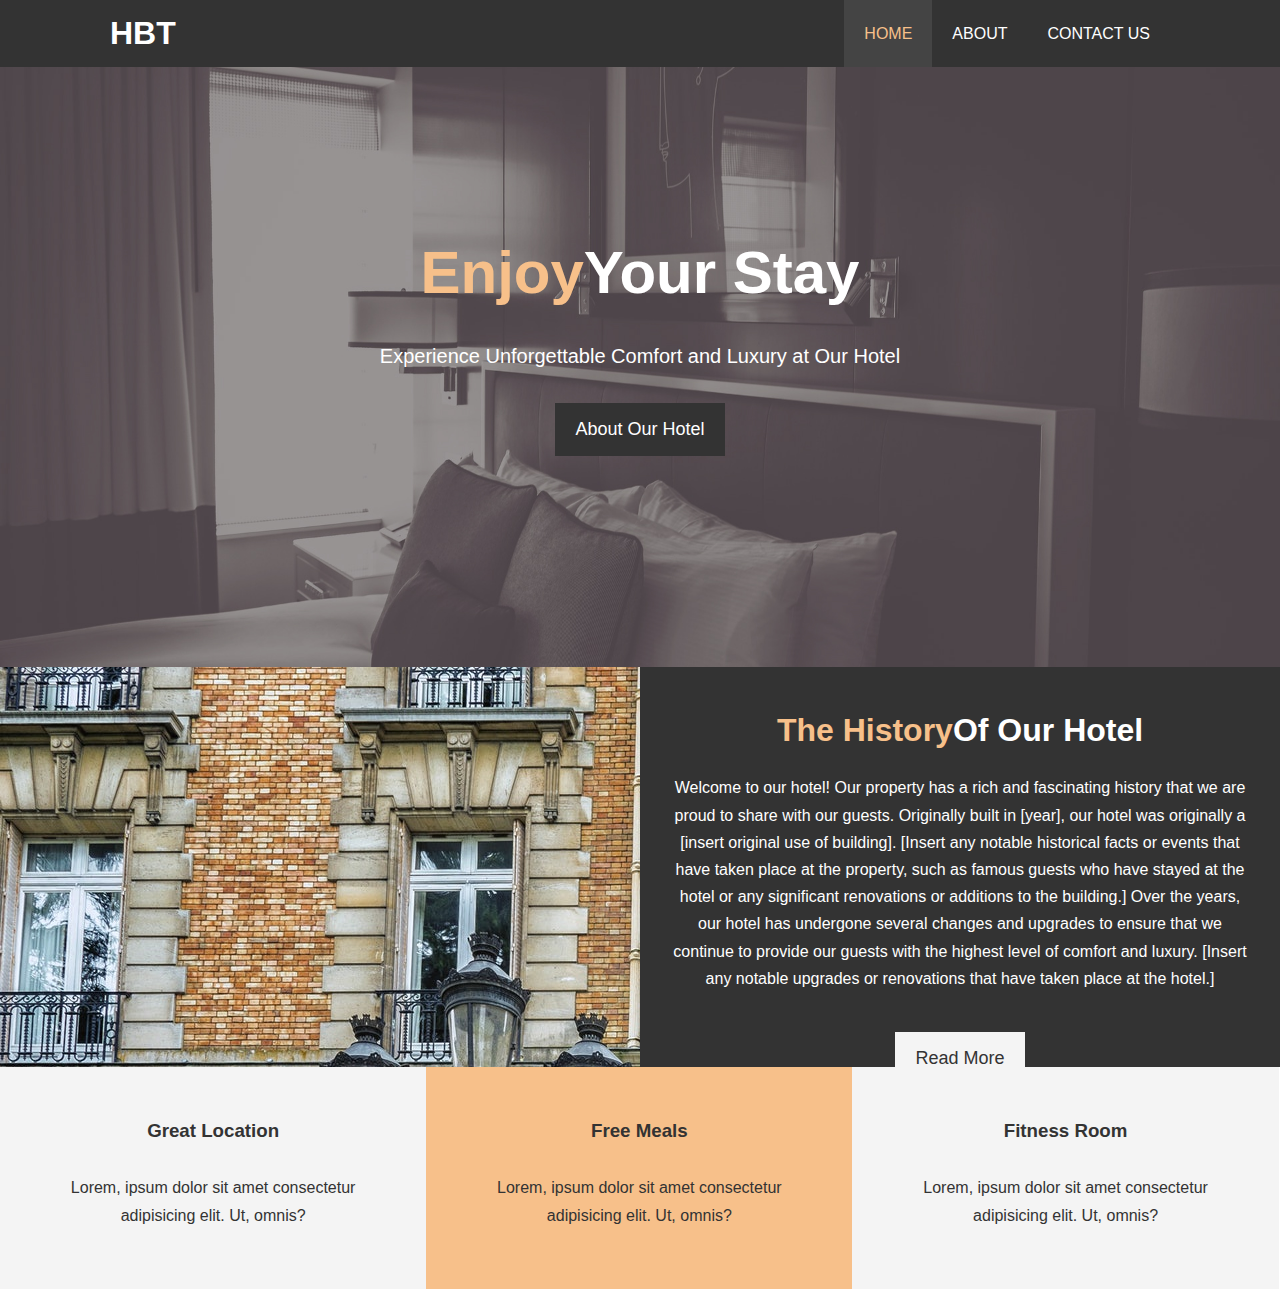
<file: index.html>
<!DOCTYPE html>
<html lang="en">
<head>
    <meta charset="UTF-8">
    <meta http-equiv="X-UA-Compatible" content="IE=edge">
    <meta name="viewport" content="width=device-width, initial-scale=1.0">
    <link rel="stylesheet" href="https://use.fontawesome.com/releases/v5.6.1/css/all.css" integrity="sha384-gfdkjb5BdAXd+lj+gudLWI+BXq4IuLW5IT+brZEZsLFm++aCMlF1V92rMkPaX4PP" crossorigin="anonymous">
  <link rel="stylesheet" href="./css/style.css">
    <title> Hotel BT | Welcome</title>
</head>
<body>
    <header>
        <nav id="navbar">
            <div class="container">
                <h1 class="logo"><a href="./index.html">HBT</a></h1>
                <ul>
                    <li><a class="current" href="./index.html">HOME</a></li>
                    <li><a href="./about.html">ABOUT</a></li>
                    <li><a href="./contact.html">CONTACT US</a></li>
                </ul>
            </div>
        </nav>
       
        <div id="showcase">
            <div class="container">
                <div class="showcase-content">
                    <h1><span class="text-primary"> Enjoy</span>Your Stay</h1>
                    <p class="lead">Experience Unforgettable Comfort and Luxury at Our Hotel</p>
                    <a class="btn" href="./about.html">About Our Hotel</a>
                </div>
            </div>
        </div>
    </header>
       
    <section id="home-info" class="bg-dark">
            <div class="info-img"></div>
            <div class="info-content">
                <h1><span class="text-primary">The History</span>Of Our Hotel</h1>
                <p>
                    Welcome to our hotel! Our property has a rich and fascinating history that we are proud to share with our guests.

Originally built in [year], our hotel was originally a [insert original use of building]. [Insert any notable historical facts or events that have taken place at the property, such as famous guests who have stayed at the hotel or any significant renovations or additions to the building.]

Over the years, our hotel has undergone several changes and upgrades to ensure that we continue to provide our guests with the highest level of comfort and luxury. [Insert any notable upgrades or renovations that have taken place at the hotel.]
 </p>
             <a class="btn btn-light" href="./about.html">Read More</a>
            </div>
        </section>
      
      
        <section id="features">
            <div class="box bg-light">
              <i class="fas fa-hotel fa-3x"></i>
              <h3>Great Location</h3>
              <p>Lorem, ipsum dolor sit amet consectetur adipisicing elit. Ut, omnis?</p>
            </div>
            <div class="box bg-primary">
                <i class="fas fa-utensils fa-3x"></i>
                <h3>Free Meals</h3>
                <p>Lorem, ipsum dolor sit amet consectetur adipisicing elit. Ut, omnis?</p>
            </div>
            <div class="box bg-light">
                <i class="fas fa-dumbbell fa-3x"></i>
                <h3>Fitness Room</h3>
                <p>Lorem, ipsum dolor sit amet consectetur adipisicing elit. Ut, omnis?</p>
            </div>
          </section>
        
          <div class="clr"></div>
    
    
</body>
</html>
</file>
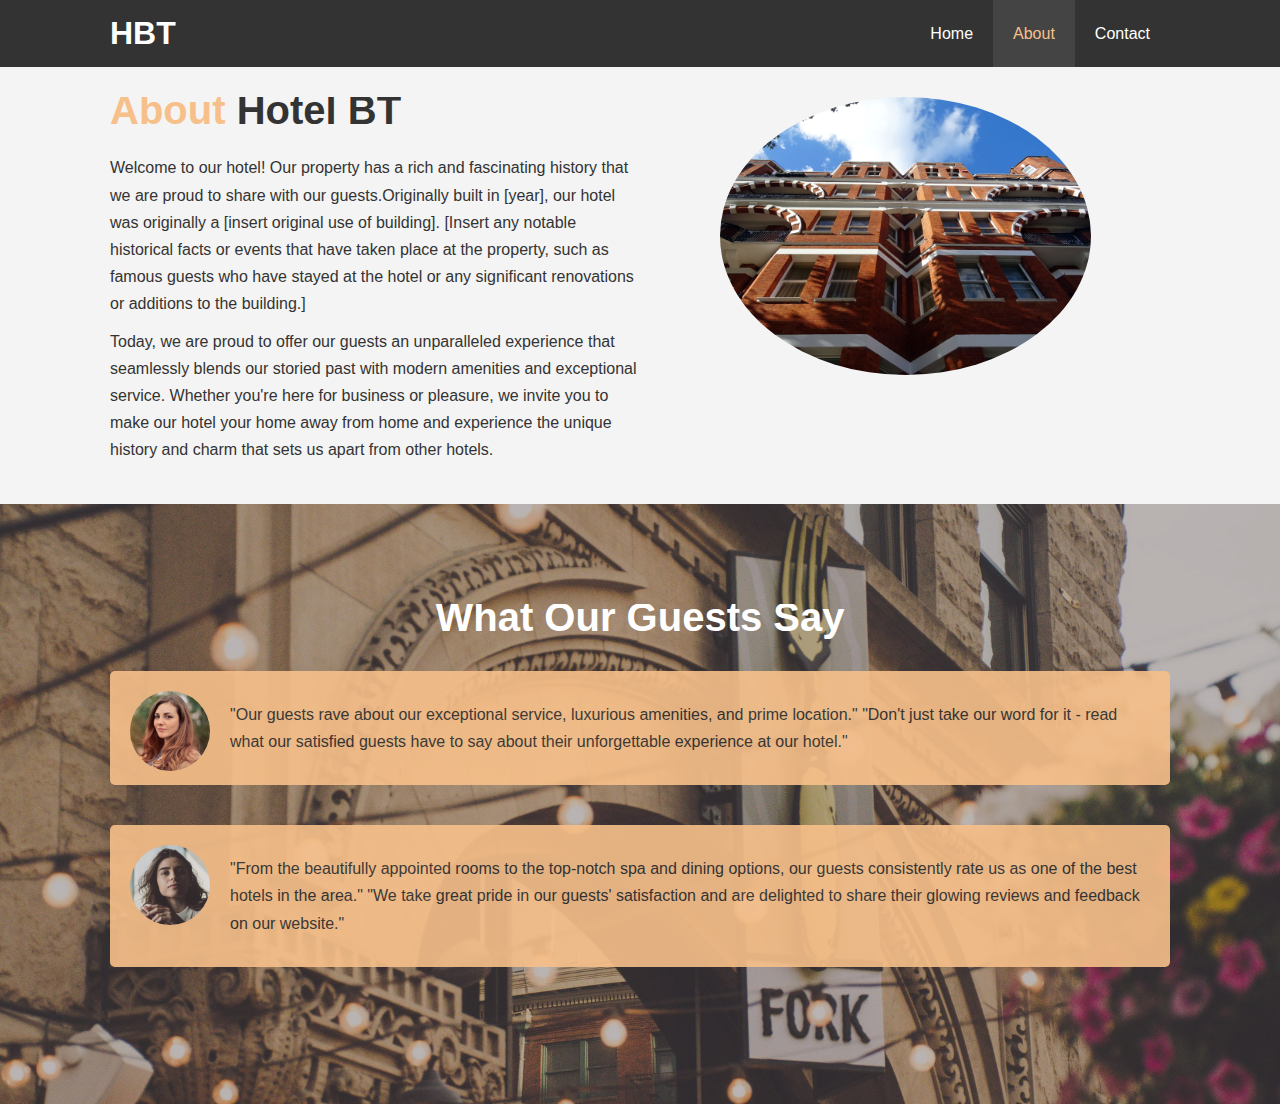
<file: about.html>
<!DOCTYPE html>
<html lang="en">
<head>
  <meta charset="UTF-8">
  <meta name="viewport" content="width=device-width, initial-scale=1.0">
  <meta http-equiv="X-UA-Compatible" content="ie=edge">
  <meta name="description" content="Welcome to the most extraordinary hotel in Boston Massachusetts">
  <meta name="keywords" content="hotel,boston hotel,new england hotel">
  <link rel="stylesheet" href="css/style.css">
  <title>Hotel BT | About</title>
</head>
<body>
  <header>
    <nav id="navbar">
      <div class="container">
        <h1 class="logo"><a href="index.html">HBT</a></h1>
        <ul>
          <li><a href="index.html">Home</a></li>
          <li><a class="current" href="about.html">About</a></li>
          <li><a href="contact.html">Contact</a></li>
        </ul>
      </div>
    </nav>
  </header>

  <section id="about-info" class="bg-light py-3">
    <div class="container">
      <div class="info-left">
        <h1 class="l-heading"><span class="text-primary">About</span> Hotel BT</h1>
        <p>Welcome to our hotel! Our property has a rich and fascinating history that we are proud to share with our guests.Originally built in [year], our hotel was originally a [insert original use of building]. [Insert any notable historical facts or events that have taken place at the property, such as famous guests who have stayed at the hotel or any significant renovations or additions to the building.]</p>
        <p>Today, we are proud to offer our guests an unparalleled experience that seamlessly blends our storied past with modern amenities and exceptional service. Whether you're here for business or pleasure, we invite you to make our hotel your home away from home and experience the unique history and charm that sets us apart from other hotels.</p>
      </div>
      <div class="info-right">
        <img src="./img/photo-2.jpg" alt="hotel">
      </div>
    </div>
  </section>

  <div class="clr"></div>

  <section id="testimonials" class="py-3">
    <div class="container">
      <h2 class="l-heading">What Our Guests Say</h2>
      <div class="testimonial bg-primary">
        <img src="./img/person-1.jpg" alt="Samantha">
        <p>"Our guests rave about our exceptional service, luxurious amenities, and prime location."
 "Don't just take our word for it - read what our satisfied guests have to say about their unforgettable experience at our hotel."</p>
      </div>

      <div class="testimonial bg-primary">
          <img src="./img/person-2.jpg" alt="Jen">
          <p> "From the beautifully appointed rooms to the top-notch spa and dining options, our guests consistently rate us as one of the best hotels in the area."
             "We take great pride in our guests' satisfaction and are delighted to share their glowing reviews and feedback on our website."</p>
        </div>
    </div>
  </section>

</body>
</html>
</file>
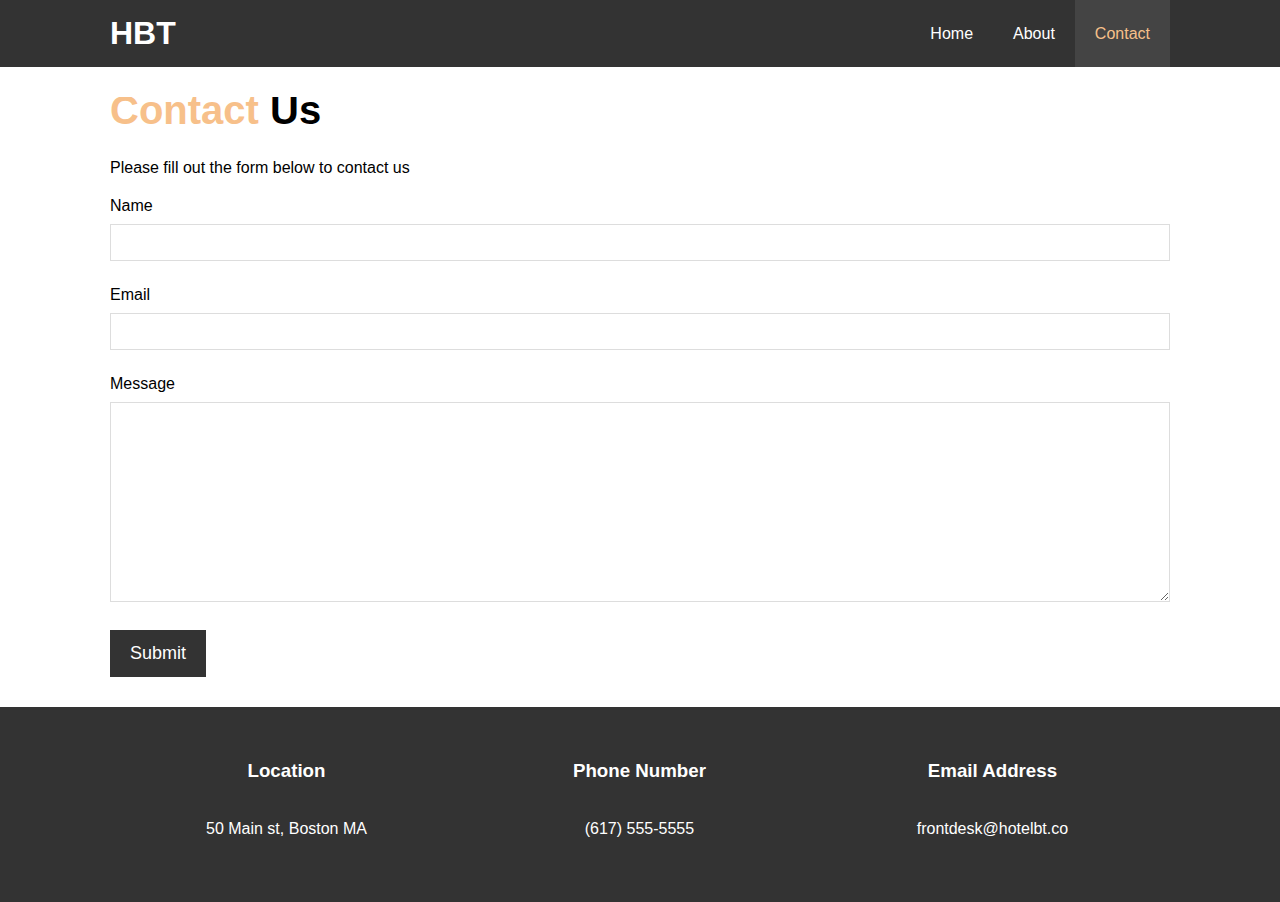
<file: contact.html>
<!DOCTYPE html>
<html lang="en">
<head>
  <meta charset="UTF-8">
  <meta name="viewport" content="width=device-width, initial-scale=1.0">
  <meta http-equiv="X-UA-Compatible" content="ie=edge">
  <meta name="description" content="Welcome to the most extraordinary hotel in Boston Massachusetts">
  <meta name="keywords" content="hotel,boston hotel,new england hotel">
  <link rel="stylesheet" href="https://use.fontawesome.com/releases/v5.6.1/css/all.css" integrity="sha384-gfdkjb5BdAXd+lj+gudLWI+BXq4IuLW5IT+brZEZsLFm++aCMlF1V92rMkPaX4PP" crossorigin="anonymous">
  <link rel="stylesheet" href="css/style.css">
  <title>Hotel BT | Contact</title>
</head>
<body>
  <header>
    <nav id="navbar">
      <div class="container">
        <h1 class="logo"><a href="index.html">HBT</a></h1>
        <ul>
          <li><a href="index.html">Home</a></li>
          <li><a href="about.html">About</a></li>
          <li><a class="current" href="contact.html">Contact</a></li>
        </ul>
      </div>
    </nav>
  </header>

  <section id="contact-form" class="py-3">
    <div class="container">
      <h1 class="l-heading"><span class="text-primary">Contact</span> Us</h1>
      <p>Please fill out the form below to contact us</p>
      <form action="process.php">
        <div class="form-group">
          <label for="name">Name</label>
          <input type="text" name="name" id="name">
        </div>
        <div class="form-group">
          <label for="email">Email</label>
          <input type="email" name="email" id="email">
        </div>
        <div class="form-group">
          <label for="message">Message</label>
          <textarea name="message" id="message"></textarea>
        </div>
        <button type="submit" class="btn">Submit</button>
      </form>
    </div>
  </section>

  <section id="contact-info" class="bg-dark">
    <div class="container">
        <div class="box">
            <i class="fas fa-hotel fa-3x"></i>
            <h3>Location</h3>
            <p>50 Main st, Boston MA</p>
          </div>
          <div class="box">
              <i class="fas fa-phone fa-3x"></i>
              <h3>Phone Number</h3>
              <p>(617) 555-5555</p>
          </div>
          <div class="box">
              <i class="fas fa-envelope fa-3x"></i>
              <h3>Email Address</h3>
              <p>frontdesk@hotelbt.co</p>
          </div>
    </div>
  </section>


</body>
</html>
</file>
<file: css/style.css>
/* Reset */
* {
    margin: 0;
    padding:0;
    box-sizing: border-box;
  }
  
  /* Main Styling */
  html,body {
    font-family: 'Segoe UI', Tahoma, Geneva, Verdana, sans-serif;
    line-height: 1.7em;
  }
  
  a {
    color: #333;
    text-decoration: none;
  }
  
  h1, h2, h3 {
    padding-bottom: 20px;
  }
  
  p {
    margin: 10px 0;
  }
  
  /* Utility Classes */
  .container {
    margin: auto;
    max-width: 1100px;
    overflow: auto;
    padding: 0 20px;
  }
  
  .text-primary {
    color: #f7c08a;
  }
  
  .lead {
    font-size: 20px;
  }
  
  .btn {
    display: inline-block;
    font-size: 18px;
    color: #fff;
    background: #333;
    padding: 13px 20px;
    border: none;
    cursor: pointer;
  }
  
  .btn:hover {
    background: #f7c08a;
    color: #333;
  }
  
  .btn-light {
    background: #f4f4f4;
    color: #333;
  }
  
  .bg-dark {
    background: #333;
    color: #fff;
  }
  
  .bg-light {
    background: #f4f4f4;
    color: #333;
  }
  
  .bg-primary {
    background: #f7c08a;
    color: #333;
  }
  
  .clr {
    clear: both;
  }
  
  .l-heading {
    font-size: 40px;
  }
  
  /* Padding */
  .py-1 { padding: 10px 0; }
  .py-2 { padding: 20px 0; }
  .py-3 { padding: 30px 0; }
  
  /* Navbar */
  #navbar {
    background: #333;
    color: #fff;
    overflow: auto;
  }
  
  #navbar a {
    color: #fff;
  }
  
  #navbar h1 {
    float: left;
    padding-top: 20px;
  }
  
  #navbar ul {
    list-style: none;
    float: right;
  }
  
  #navbar ul li {
    float: left;
  }
  
  #navbar ul li a {
    display: block;
    padding: 20px;
    text-align: center;
  }
  
  #navbar ul li a:hover, 
  #navbar ul li a.current {
    background: #444;
    color: #f7c08a;
  }
  
  /* Showcase */
  #showcase {
    background: url('../img/showcase.jpg') no-repeat center center/cover;
    height: 600px;
  }
  
  #showcase .showcase-content {
    color: #fff;
    text-align: center;
    padding-top: 170px;
  }
  
  #showcase .showcase-content h1 {
    font-size: 60px;
    line-height: 1.2em;
  }
  
  #showcase .showcase-content p {
    padding-bottom: 20px;
    line-height: 1.7em;
  }
  
  /* Home Info */
  #home-info {
    height: 400px;
  }
  
  #home-info .info-img {
    float: left;
    width: 50%;
    background: url('../img/photo-1.jpg') no-repeat;
    min-height: 100%;
  }
  
  #home-info .info-content {
    float: right;
    width: 50%;
    height: 100%;
    text-align: center;
    padding: 50px 30px;
    overflow: hidden;
  }
  
  #home-info .info-content p {
    padding-bottom: 30px;
  }
  
  /* Features */
  .box {
    float: left;
    width: 33.3%;
    padding: 50px;
    text-align:center;
  }
  
  .box i {
    margin-bottom: 10px;
  }
  
  /* About Info */
  #about-info .info-right {
    float: right;
    width: 50%;
    min-height: 100%;
  }
  
  #about-info .info-right img {
    display: block;
    margin: auto;
    width: 70%;
    border-radius: 50%;
  }
  
  #about-info .info-left {
    float: left;
    width: 50%;
    min-height: 100%;
  }
  
  /* Testimonials */
  #testimonials {
    height: 600px;
    background: url('../img/test-bg.jpg') no-repeat center center/cover;
    padding-top: 100px;
  }
  
  #testimonials h2 {
    color: #fff;
    text-align: center;
    padding-bottom: 40px;
  }
  
  #testimonials .testimonial {
    padding: 20px;
    margin-bottom: 40px;
    border-radius: 5px;
    opacity: 0.9;
  }
  
  #testimonials .testimonial img {
    width: 80px;
    float: left;
    margin-right: 20px;
    border-radius: 50%;
  }
  
  /* Contact Form */
  #contact-form .form-group {
    margin-bottom: 20px;
  }
  
  #contact-form label {
    display: block;
    margin-bottom: 5px;
  }
  
  #contact-form input, 
  #contact-form textarea {
    width: 100%;
    padding: 10px;
    border: 1px #ddd solid;
  }
  
  #contact-form textarea {
    height: 200px;
  }
  
  #contact-form input:focus, 
  #contact-form textarea:focus {
    outline: none;
    border-color: #f7c08a;
  }
</file>
